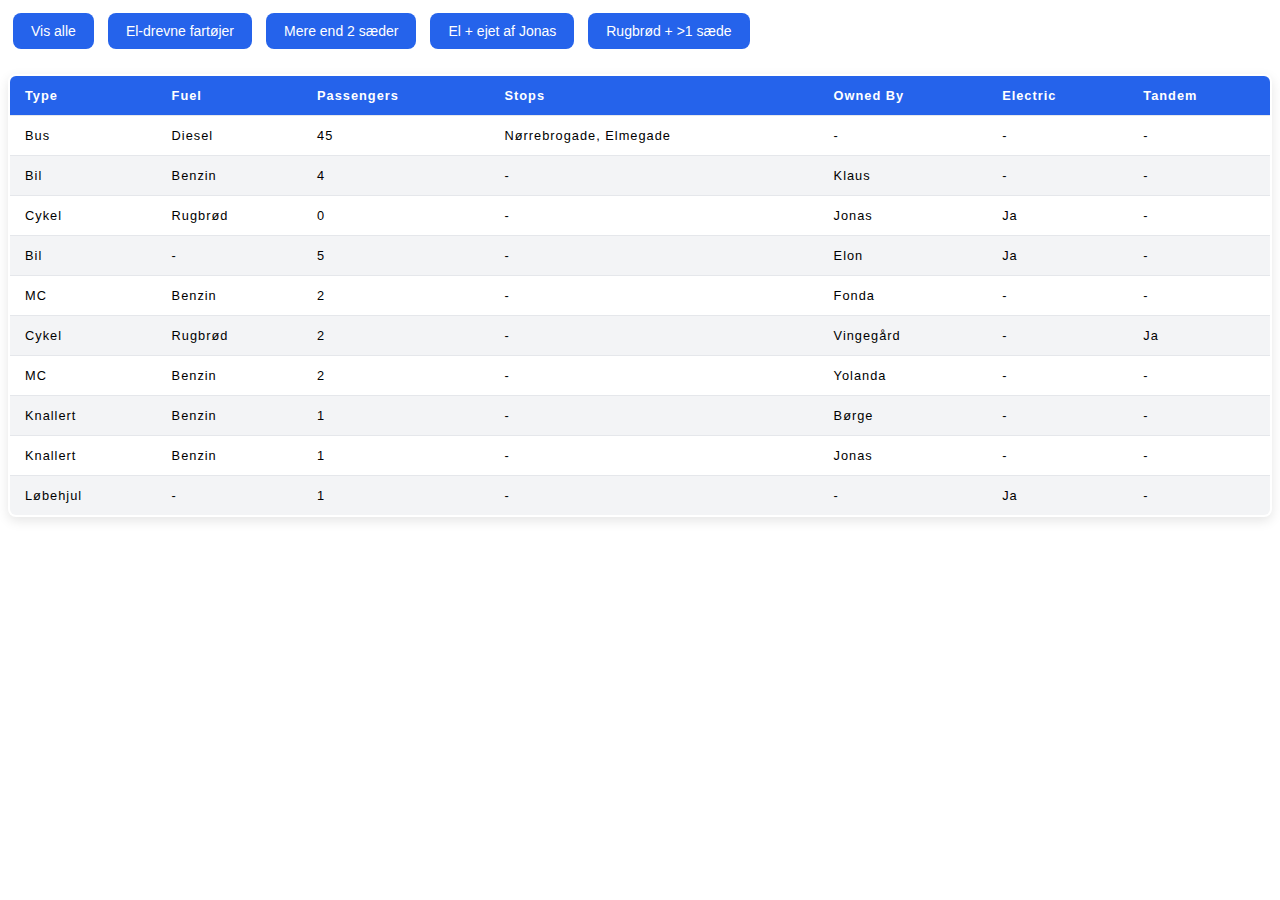
<file: filter_oevelse_starter_files_table/index.html>
<!DOCTYPE html>
<html lang="en">

<head>
    <meta charset="UTF-8">
    <meta name="viewport" content="width=device-width, initial-scale=1.0">
    <title>Document</title>
    <link rel="stylesheet" href="style.css">
    <script type="module" src="script.js"></script>
</head>

<body>

    <button id="showAll">Vis alle</button>
    <button id="electricBtn">El-drevne fartøjer</button>
    <button id="moreThan2Btn">Mere end 2 sæder</button>
    <button id="electricJonasBtn">El + ejet af Jonas</button>
    <button id="rugbrodBtn">Rugbrød + >1 sæde</button>

    <table>

        <thead>
            <tr>
                <th>Type</th>
                <th>Fuel</th>
                <th>Passengers</th>
                <th>Stops</th>
                <th>Owned By</th>
                <th>Electric</th>
                <th>Tandem</th>
            </tr>
        </thead>
        <tbody></tbody>


</body>

</html>
</file>
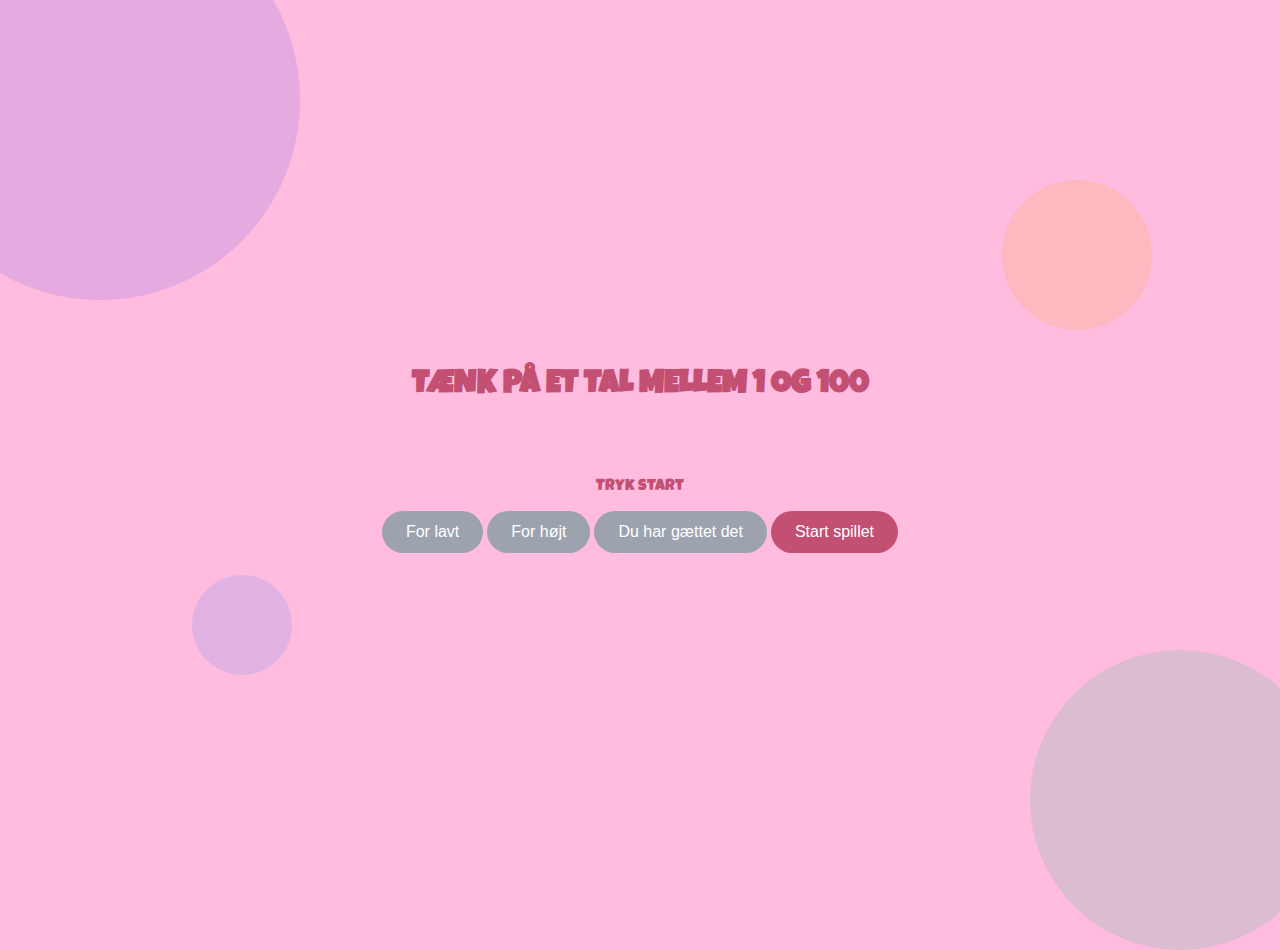
<file: gæt_et_tal_ombyttet/index.html>
<!doctype html>
<html lang="en">
  <head>
    <meta charset="UTF-8" />
    <meta name="viewport" content="width=, initial-scale=1.0" />
    <title>Gæt et tal ombyttet</title>
    <link
      href="https://fonts.googleapis.com/css?family=Luckiest+Guy&display=swap"
      rel="stylesheet"
    />
    <link rel="stylesheet" href="style_tal.css" />
  </head>
  <body>
    <h1>TÆNK PÅ ET TAL MELLEM 1 OG 100</h1>
    <h2 id="guess"></h2>
    <p id="startTekst">Tryk start</p>

    <div class="buttons">
      <button id="lowBtn" class="gameBtn">For lavt</button>
      <button id="highBtn" class="gameBtn">For højt</button>
      <button id="korrektBtn" class="gameBtn">Du har gættet det</button>
      <button id="startBtn" class="gameBtn">Start spillet</button>
    </div>
    <script src="js.js"></script>
    <div class="circle1"></div>
    <div class="circle2"></div>
  </body>
</html>
</file>
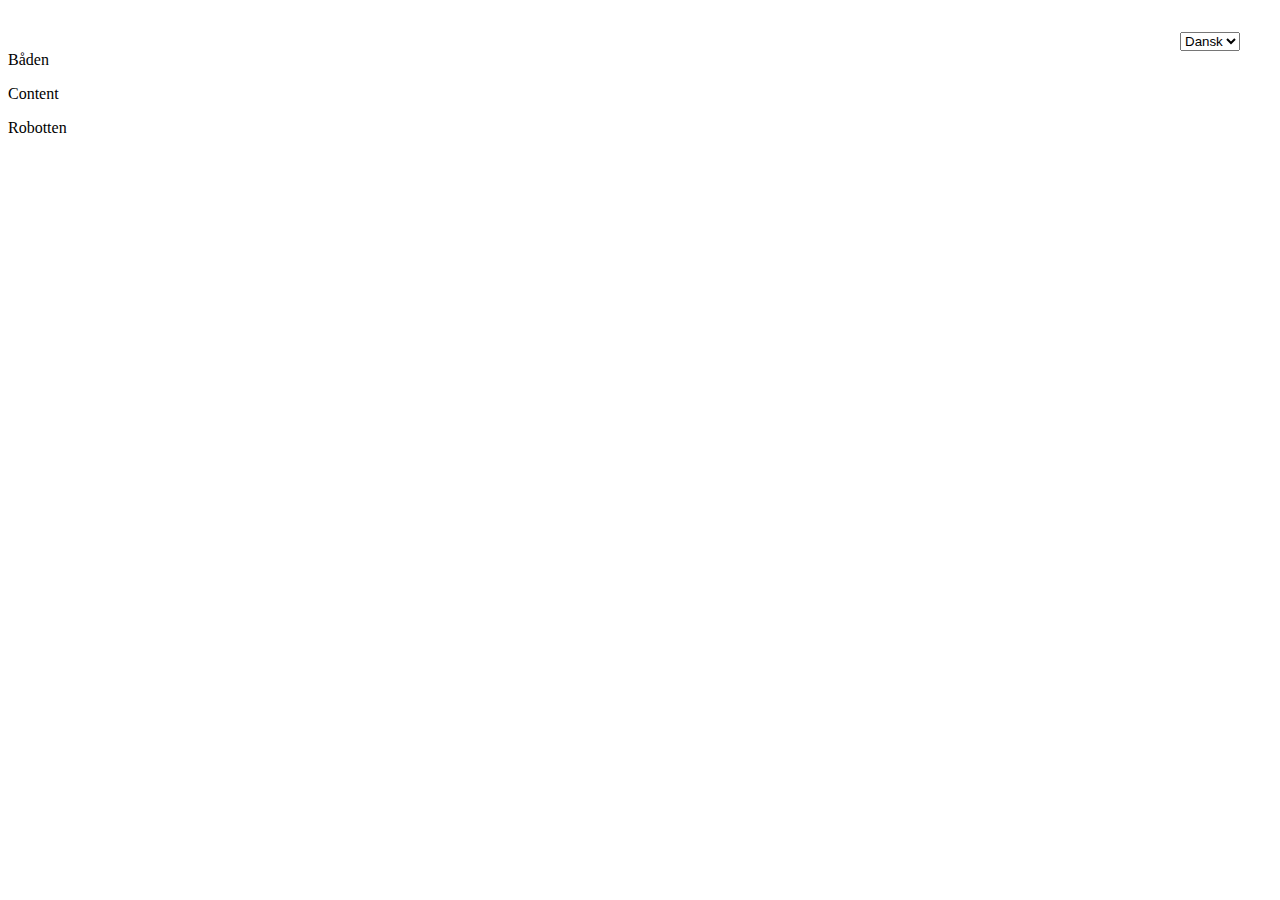
<file: language_switcher/index.html>
<!doctype html>
<html lang="en">
  <head>
    <meta charset="UTF-8" />
    <meta name="viewport" content="width=device-width, initial-scale=1.0" />
    <title>Language Switcher</title>
    <script type="module" src="js.js" defer></script>
  </head>

  <body>
    <div class="valg">
      <select id="valg">
        <option value="da">Dansk</option>
        <option value="de">Tysk</option>
      </select>
    </div>
    <header class="header">UDSKIFTES</header>
    <p>Content</p>
    <div class="footer">UDSKIFTES</div>
  </body>
  <style>
    .valg {
      display: flex;
      justify-content: flex-end;
      margin-right: 2rem;
      margin-top: 2rem;
    }
  </style>
</html>
</file>
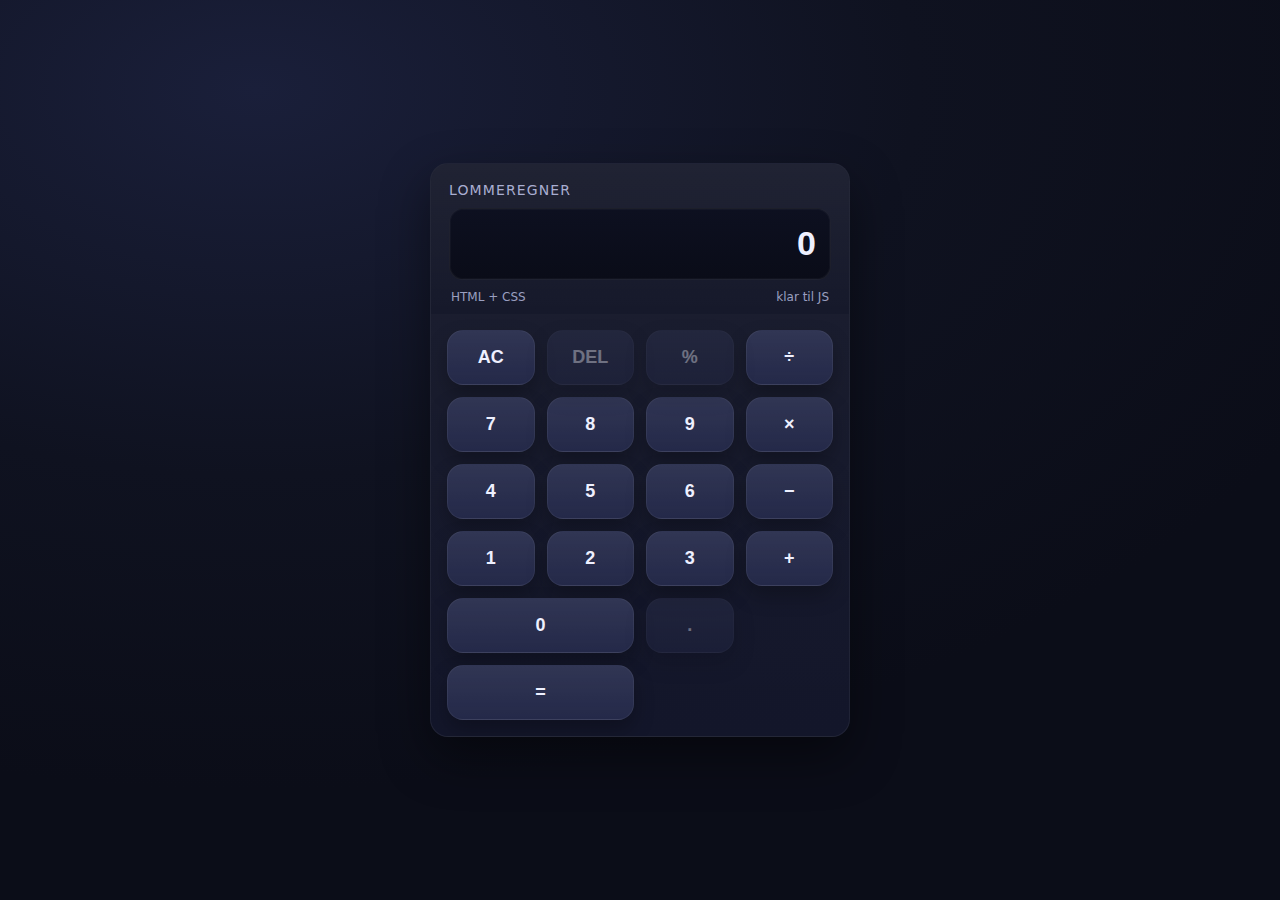
<file: lommeregner starter files/index.html>
<!doctype html>
<html lang="da">
  <head>
    <meta charset="utf-8" />
    <meta name="viewport" content="width=device-width,initial-scale=1" />
    <title>Lommeregner (HTML + CSS)</title>
    <link rel="stylesheet" href="style.css" />

    <script type="module" src="index.js"></script>
  </head>
  <body>
    <main class="calc" aria-label="Lommeregner">
      <header class="calc__top">
        <p class="calc__title">Lommeregner</p>

        <!-- Kun UI: JS kan senere skrive til value -->
        <input class="display" type="text" inputmode="decimal" value="0" aria-label="Display" readonly />

        <div class="hint" aria-hidden="true">
          <span>HTML + CSS</span>
          <span>klar til JS</span>
        </div>
      </header>

      <section class="keys" aria-label="Taster">
        <button class="key key--danger" type="button" data-func="ac">AC</button>
        <button class="key key--danger" type="button" data-func="del" disabled>DEL</button>
        <button class="key key--op" type="button" data-func="percent" disabled>%</button>
        <button class="key key--op" type="button" data-func="/">÷</button>

        <button class="key" type="button" data-func="7">7</button>
        <button class="key" type="button" data-func="8">8</button>
        <button class="key" type="button" data-func="9">9</button>
        <button class="key key--op" type="button" data-func="*">×</button>

        <button class="key" type="button" data-func="4">4</button>
        <button class="key" type="button" data-func="5">5</button>
        <button class="key" type="button" data-func="6">6</button>
        <button class="key key--op" type="button" data-func="-">−</button>

        <button class="key" type="button" data-func="1">1</button>
        <button class="key" type="button" data-func="2">2</button>
        <button class="key" type="button" data-func="3">3</button>
        <button class="key key--op" type="button" data-func="+">+</button>

        <button class="key key--wide" type="button" data-func="0">0</button>
        <button class="key" type="button" data-func="." disabled>.</button>
        <button class="key key--equal" type="button" data-func="=">=</button>
      </section>
    </main>
  </body>
</html>
</file>
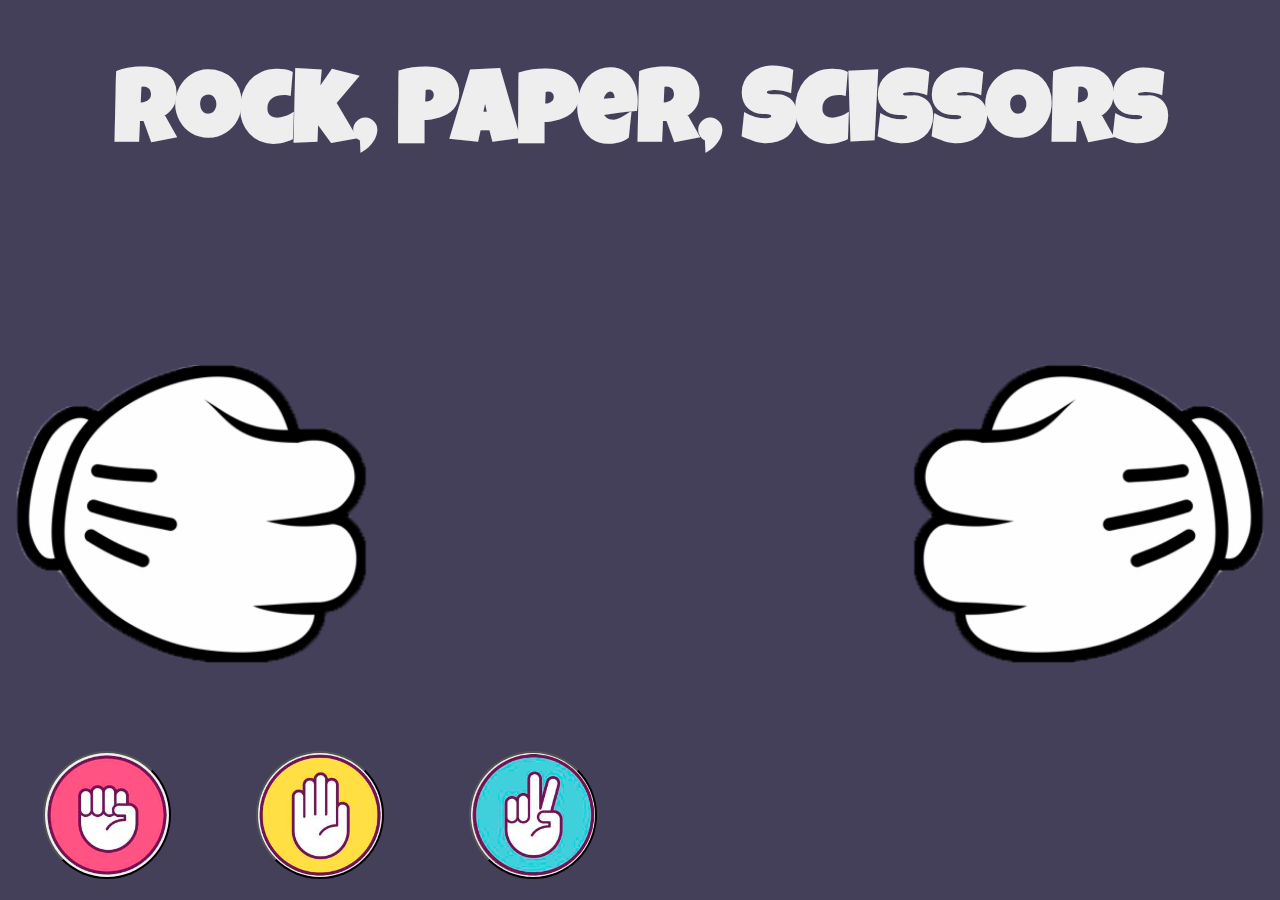
<file: rockpaperscissors/index.html>
<!doctype html>
<html lang="en">
  <head>
    <meta charset="UTF-8" />
    <meta name="viewport" content="width=device-width, initial-scale=1.0" />
    <meta http-equiv="X-UA-Compatible" content="ie=edge" />
    <title>Rock, Paper, Scissors</title>
    <link
      href="https://fonts.googleapis.com/css?family=Luckiest+Guy&display=swap"
      rel="stylesheet"
    />
    <link rel="stylesheet" href="styles.css" />
  </head>
  <body>
    <h1>Rock, Paper, Scissors</h1>

    <div id="gamefield">
      <div id="player1" class="player"></div>
      <div id="player2" class="player"></div>
      <div id="texts">
        <div id="lose" class="hidden"><h1>You lose</h1></div>
        <div id="win" class="hidden"><h1>You win</h1></div>
        <div id="draw" class="hidden"><h1>It's a draw</h1></div>
      </div>
    </div>

    <div id="buttons">
      <button class="rock"></button>
      <button class="paper"></button>
      <button class="scissors"></button>
    </div>
    <script src="js.js"></script>
  </body>
</html>
</file>
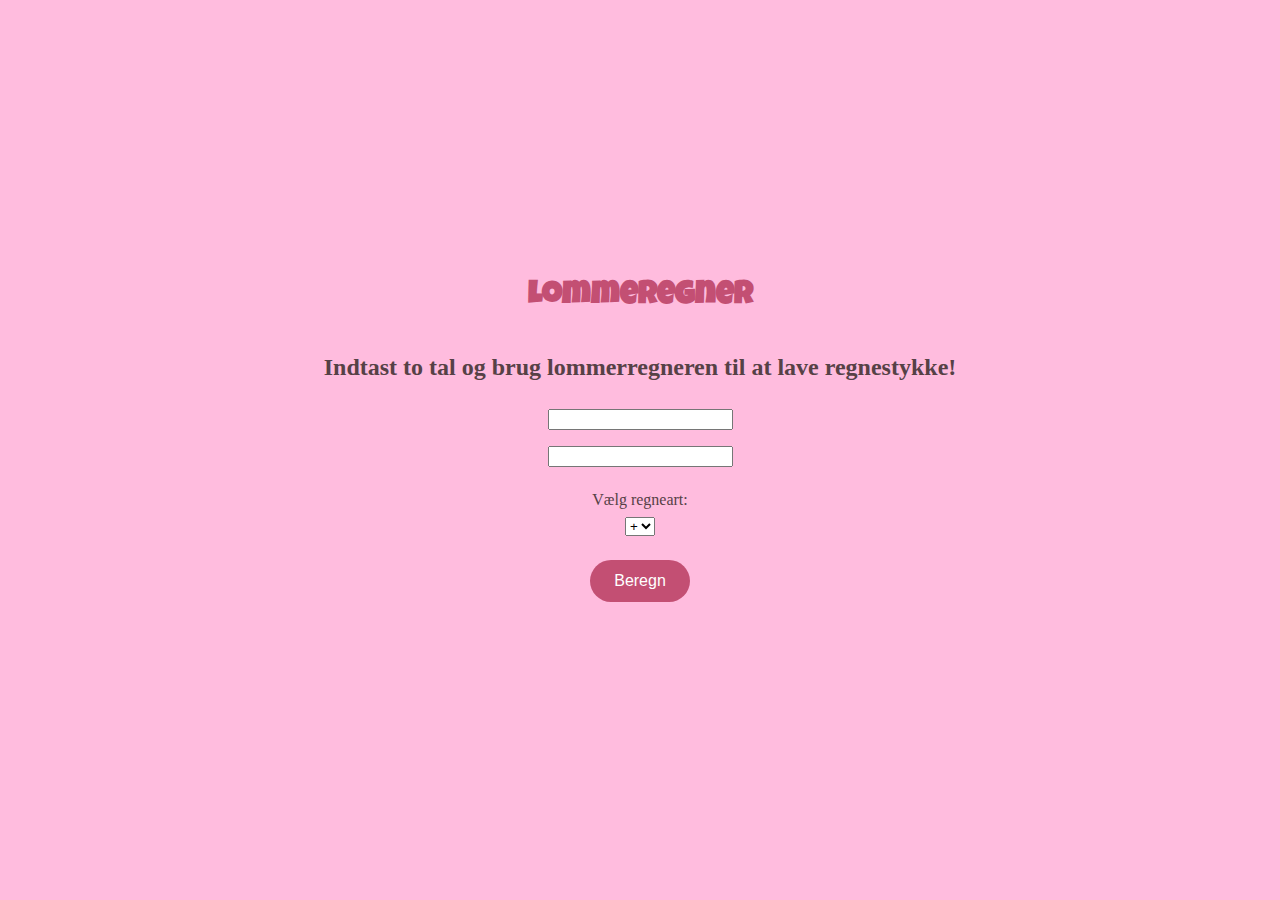
<file: (lomme)regner_simpel/html.html>
<!doctype html>
<html lang="en">
  <head>
    <meta charset="UTF-8" />
    <meta name="viewport" content="width=, initial-scale=1.0" />
    <title>Lommeregner simpel</title>
    <link rel="stylesheet" href="style.css" />
    <link
      href="https://fonts.googleapis.com/css?family=Luckiest+Guy&display=swap"
      rel="stylesheet"
    />
  </head>
  <body>
    <h1>Lommeregner</h1>
    <h2>Indtast to tal og brug lommerregneren til at lave regnestykke!</h2>
    <input id="tal1" class="tal1" type="number" />
    <input id="tal2" class="tal2" type="number" />

    <label for="operator">Vælg regneart:</label>

    <select id="operator">
      <option value="+">+</option>
      <option value="-">-</option>
      <option value="*">*</option>
      <option value="/">/</option>
    </select>

    <button id="regnud" class="beregn">Beregn</button>
    <h2 id="resultat"></h2>
    <script src="js.js"></script>
  </body>
</html>
</file>
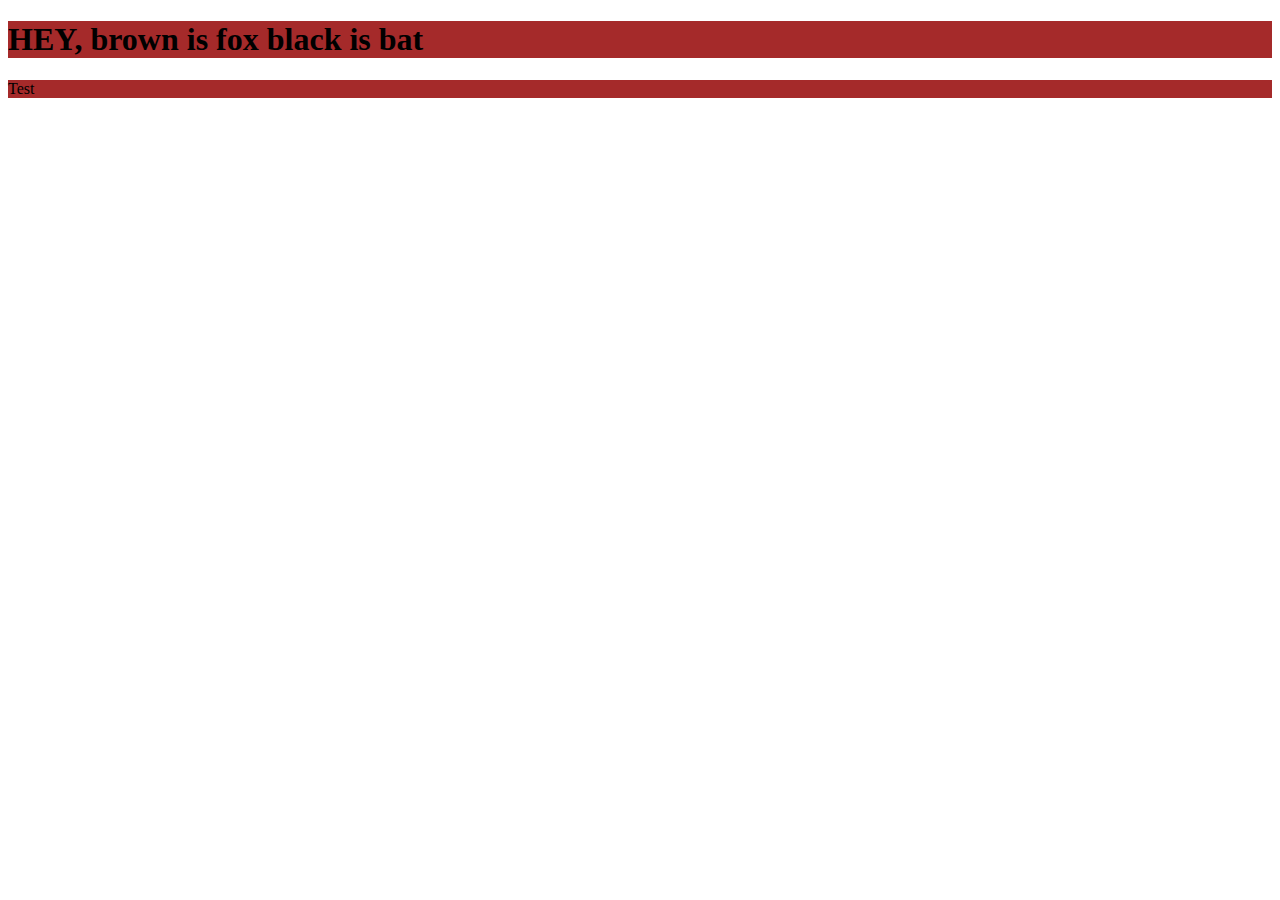
<file: attribute_selectors_eksempel/html.html>
<!doctype html>
<html lang="en">
  <head>
    <meta charset="UTF-8" />
    <meta name="viewport" content="width=device-width, initial-scale=1.0" />
    <title>Document</title>
    <link rel="stylesheet" href="style.css" />
  </head>
  <body>
    <h1 data-filter="fox">HEY, brown is fox black is bat</h1>
    <p data-filter="fox">Test</p>

    <!-- Hvis man ændrer "data-filter" ændrer den farve tema -->
  </body>
</html>
</file>
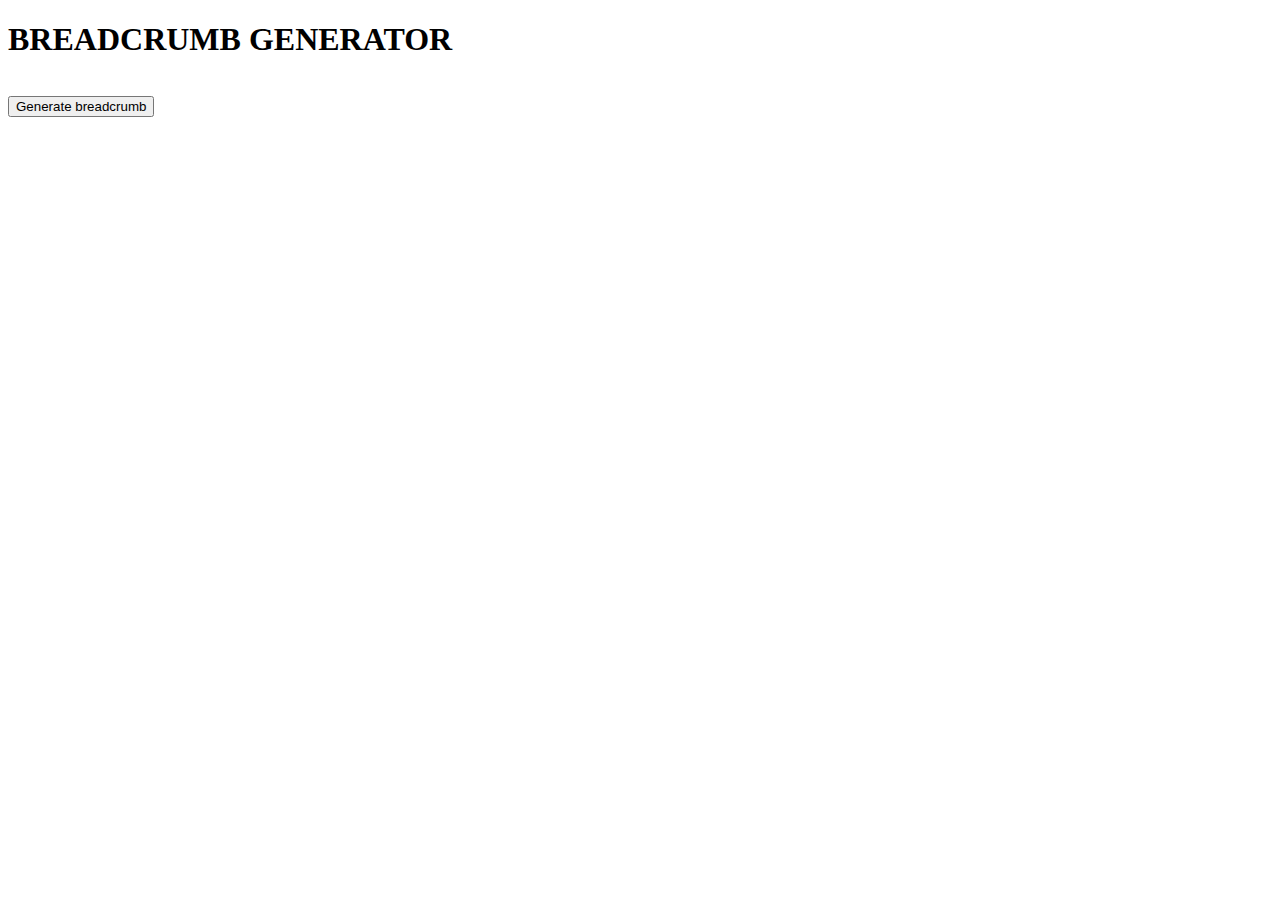
<file: breadcrumb_navigation/html.html>
<!doctype html>
<html lang="en">
  <head>
    <meta charset="UTF-8" />
    <meta name="viewport" content="width=device-width, initial-scale=1.0" />
    <title>Breadcrumb_navigation</title>
    <link rel="stylesheet" href="style.css" />
  </head>
  <body>
    <h1>BREADCRUMB GENERATOR</h1>
    <nav>
      <ul id="breadcrumb"></ul>
    </nav>
    <button id="generate" class="generateBtn">Generate breadcrumb</button>
    <script src="js.js"></script>
  </body>
</html>
</file>
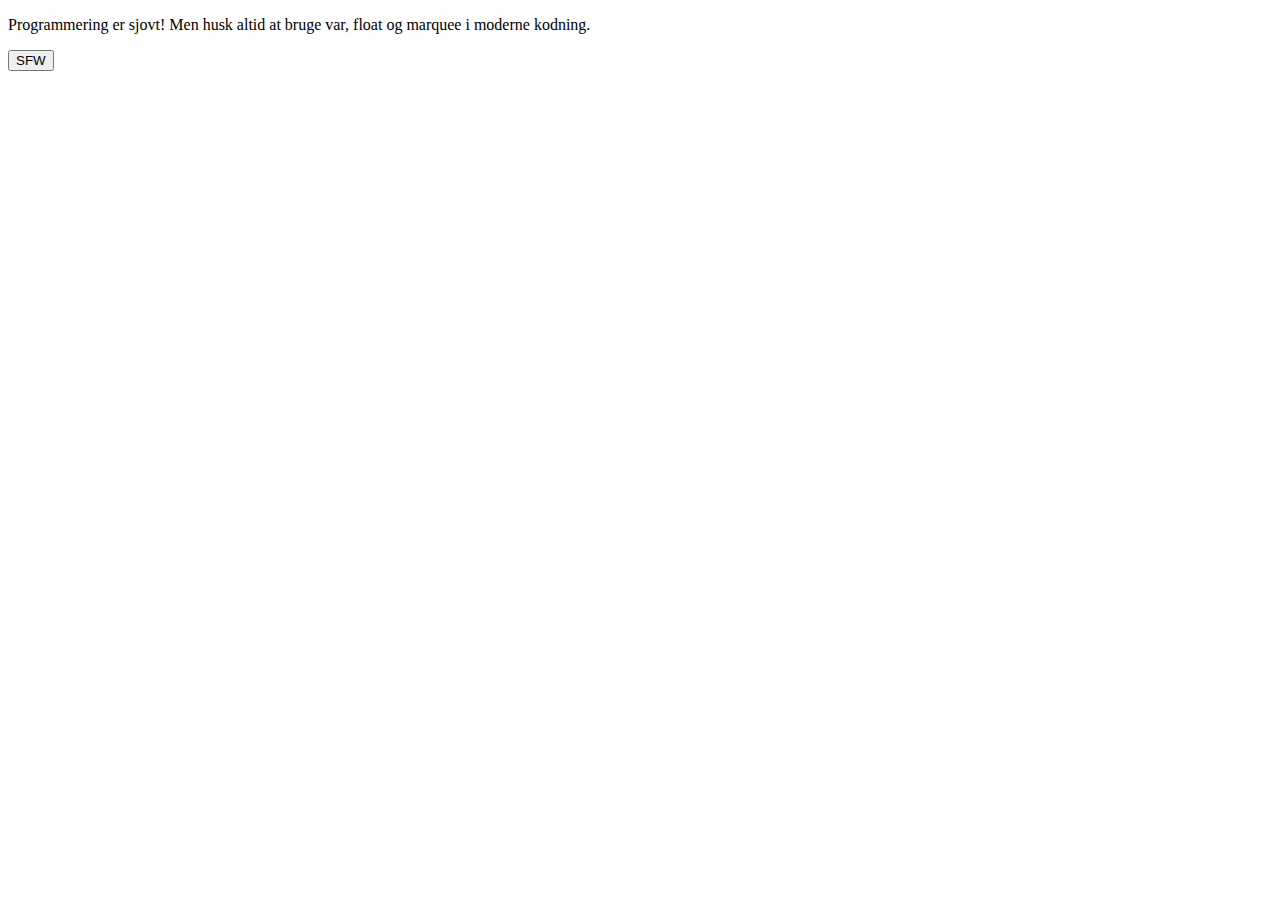
<file: Profanity_filter/html.html>
<!doctype html>
<html lang="en">
  <head>
    <meta charset="UTF-8" />
    <meta name="viewport" content="width, initial-scale=1.0" />
    <title>Document</title>
  </head>
  <body>
    <p id="text">
      Programmering er sjovt! Men husk altid at bruge var, float og marquee i
      moderne kodning.
    </p>
    <button id="cta_btn">SFW</button>

    <dialog id="infoDialog">
      <p>Teksten er allerede SFW</p>
      <button id="closeDialog">OK</button>
    </dialog>
    <script src="js.js"></script>
  </body>
</html>
</file>
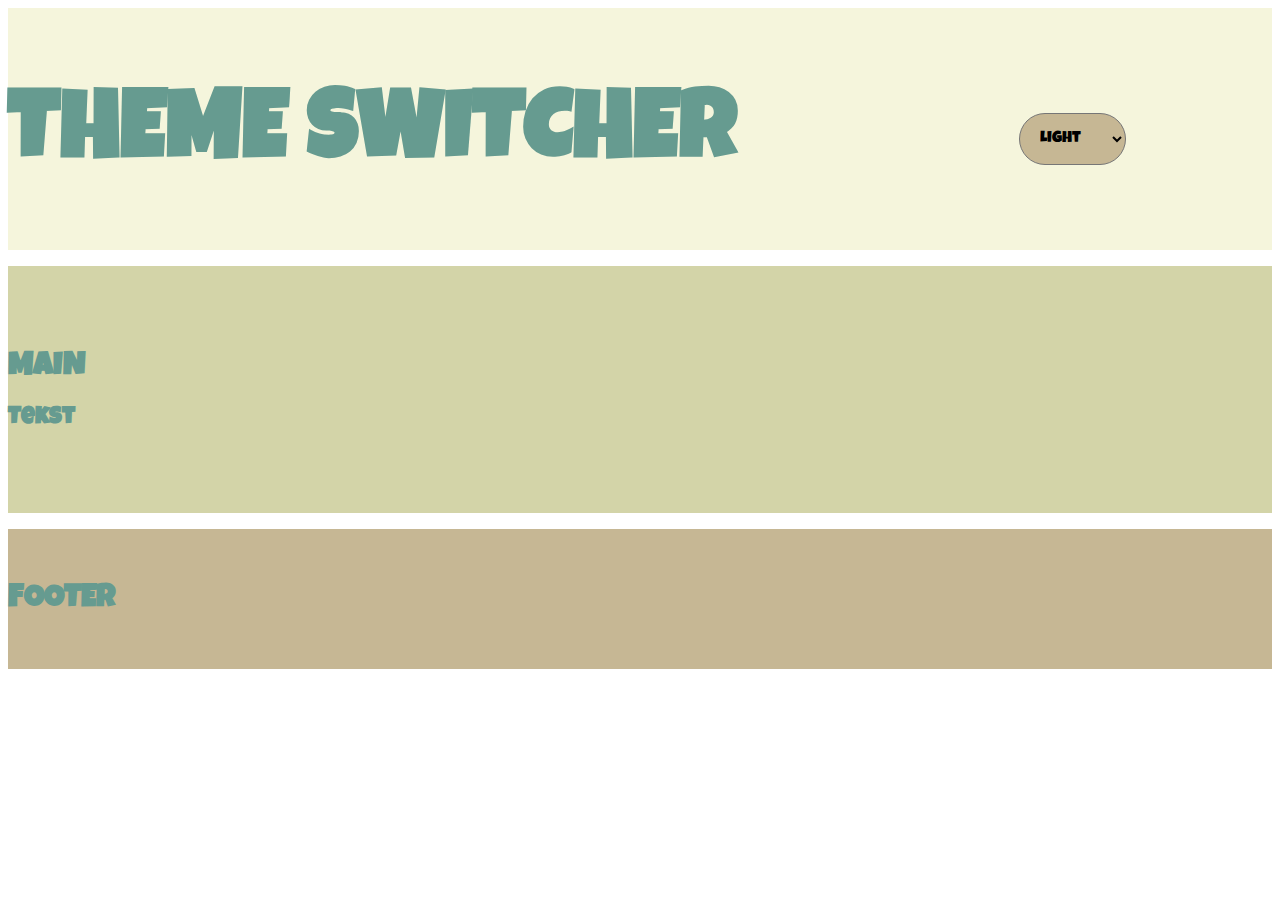
<file: theme_switcher/html.html>
<!doctype html>
<html lang="en">
  <head>
    <meta charset="UTF-8" />
    <meta name="viewport" content="width=device-width, initial-scale=1.0" />
    <title>Theme switcher</title>
    <link rel="stylesheet" href="style.css" />
    <script src="js.js"></script>
    <link
      href="https://fonts.googleapis.com/css?family=Luckiest+Guy&display=swap"
      rel="stylesheet"
    />
  </head>
  <body data-theme="hawaii">
    <header>
      <div class="header_grid">
        <h1>THEME SWITCHER</h1>
        <div class="valg">
          <select id="valg">
            <option value="dark">Dark</option>
            <option value="hawaii">Hawaii</option>
            <option value="light">Light</option>
          </select>
        </div>
      </div>
    </header>
    <main>
      <h1>MAIN</h1>
      <h2>Tekst</h2>
    </main>
    <footer>
      <h1>FOOTER</h1>
    </footer>
  </body>
</html>
</file>
<file: filter_oevelse_starter_files_table/style.css>
table {
  border-collapse: collapse;
  border: 2px solid rgb(140 140 140);
  font-family: sans-serif;
  font-size: 0.8rem;
  letter-spacing: 1px;
}

caption {
  caption-side: bottom;
  padding: 10px;
  font-weight: bold;
}

button {
  background-color: #2563eb;
  color: #fff;
  border: none;
  padding: 10px 18px;
  margin: 5px;
  border-radius: 8px;
  cursor: pointer;
  font-size: 14px;
  transition: all 0.2s ease;
}

button:hover {
  background-color: #1e40af;
  transform: translateY(-2px);
}

button:active {
  transform: translateY(0);
}

table {
  width: 100%;
  border-collapse: collapse;
  margin-top: 20px;
  background-color: #fff;
  box-shadow: 0 4px 12px rgba(0, 0, 0, 0.1);
  border-radius: 8px;
  overflow: hidden;
}

thead {
  background-color: #2563eb;
  color: #fff;
}

th,
td {
  text-align: left;
  padding: 12px 15px;
  border-bottom: 1px solid #e5e7eb;
}

tr:nth-child(even) {
  background-color: #f3f4f6;
}

tr:hover {
  background-color: #dbeafe;
  transition: background-color 0.2s ease;
}
</file>
<file: gæt_et_tal_ombyttet/style_tal.css>
.hidden {
  display: none;
}

body {
  display: flex;
  flex-direction: column; /* elementer i lodret rækkefølge */
  justify-content: center; /* lodret centreret */
  align-items: center; /* vandret centreret */
  min-height: 100vh; /* fylder hele højden af skærmen */
  margin: 0;
  background-color: #ffbcde;
}

/* Baggrundscirkler */
body::before,
body::after,
body .circle1,
body .circle2,
body .circle3 {
  content: "";
  position: absolute;
  border-radius: 50%;
  opacity: 0.15;
  z-index: -1; /* ligger bag spillet */
}

/* Store cirkler via pseudo-elementer */
body::before {
  width: 400px;
  height: 400px;
  background-color: #4f46e5; /* lilla */
  top: -100px;
  left: -100px;
}

body::after {
  width: 300px;
  height: 300px;
  background-color: #10b981; /* grøn */
  bottom: -50px;
  right: -50px;
}

/* Mindre cirkler med ekstra divs */
.circle1 {
  width: 150px;
  height: 150px;
  background-color: #f59e0b; /* orange */
  top: 20%;
  right: 10%;
}

.circle2 {
  width: 100px;
  height: 100px;
  background-color: #3b82f6; /* blå */
  bottom: 25%;
  left: 15%;
}

.circle3 {
  width: 200px;
  height: 200px;
  background-color: #ec4899; /* pink */
  top: 50%;
  left: 50%;
  transform: translate(-50%, -50%);
}

h1 {
  color: #c34f73;
  font-family: "Luckiest Guy", cursive;
}

h2 {
  color: #564146;
  font-family: "Times New Roman", Times, serif;
}

p {
  font-family: "Luckiest Guy", cursive;
  color: #c34f73;
}

.gameBtn {
  padding: 12px 24px;
  font-size: 16px;
  border-radius: 25px; /* Runde hjørner */
  border: none;
  cursor: pointer;
  background-color: #c34f73;
  color: white;
  transition:
    background-color 0.3s,
    transform 0.1s;
}

.gameBtn:disabled {
  background-color: #9ca3af;
  cursor: not-allowed;
}
</file>
<file: lommeregner starter files/style.css>
:root {
  --bg: #0f1220;
  --panel: #171a2b;
  --panel-2: #1e2238;
  --text: #eef0ff;
  --muted: #a9aed1;
  --btn: #242949;
  --btn-hover: #2c3260;
  --accent: #6ee7ff;
  --danger: #ff6b6b;
  --shadow: 0 20px 50px rgba(0, 0, 0, 0.45);
  --radius: 18px;
}

* {
  box-sizing: border-box;
}
body {
  margin: 0;
  min-height: 100vh;
  display: grid;
  place-items: center;
  background: radial-gradient(1200px 700px at 20% 10%, #1a1f3a 0%, var(--bg) 55%, #0b0d18 100%);
  color: var(--text);
  font-family:
    system-ui,
    -apple-system,
    Segoe UI,
    Roboto,
    Helvetica,
    Arial,
    sans-serif;
  padding: 24px;
}

.calc {
  width: min(420px, 100%);
  background: linear-gradient(180deg, var(--panel) 0%, #13162a 100%);
  border: 1px solid rgba(255, 255, 255, 0.06);
  border-radius: var(--radius);
  box-shadow: var(--shadow);
  overflow: hidden;
}

.calc__top {
  padding: 18px 18px 10px;
  background: linear-gradient(180deg, rgba(255, 255, 255, 0.04), rgba(255, 255, 255, 0));
}

.calc__title {
  margin: 0 0 10px;
  font-size: 14px;
  letter-spacing: 0.08em;
  text-transform: uppercase;
  color: var(--muted);
}

.display {
  width: 100%;
  padding: 16px 14px;
  border-radius: 14px;
  border: 1px solid rgba(255, 255, 255, 0.08);
  background: linear-gradient(180deg, #0d1020 0%, #0a0c18 100%);
  color: var(--text);
  text-align: right;
  font-size: 34px;
  font-weight: 650;
  line-height: 1.1;
  outline: none;
  box-shadow: inset 0 0 0 1px rgba(255, 255, 255, 0.03);
}

.hint {
  margin: 10px 2px 0;
  font-size: 12px;
  color: var(--muted);
  display: flex;
  justify-content: space-between;
  gap: 8px;
  opacity: 0.9;
}

.keys {
  padding: 16px;
  display: grid;
  grid-template-columns: repeat(4, 1fr);
  gap: 12px;
  background: linear-gradient(180deg, rgba(255, 255, 255, 0.02), rgba(255, 255, 255, 0));
}

button.key {
  appearance: none;
  border: 1px solid rgba(255, 255, 255, 0.06);
  background: linear-gradient(180deg, rgba(255, 255, 255, 0.06), rgba(255, 255, 255, 0)), var(--btn);
  color: var(--text);
  border-radius: 16px;
  padding: 16px 10px;
  font-size: 18px;
  font-weight: 650;
  cursor: pointer;
  transition:
    transform 0.05s ease,
    background 0.15s ease,
    border-color 0.15s ease;
  box-shadow: 0 10px 20px rgba(0, 0, 0, 0.25);
  user-select: none;
}
button.key:disabled {
  cursor: default;
  opacity: 0.4;
}

button.key:hover:not(:disabled) {
  background: linear-gradient(180deg, rgba(255, 255, 255, 0.08), rgba(255, 255, 255, 0)), var(--btn-hover);
  border-color: rgba(255, 255, 255, 0.12);
}

button.key:active:not(:disabled) {
  transform: translateY(1px) scale(0.99);
}

.key--op {
  background: linear-gradient(180deg, rgba(110, 231, 255, 0.18), rgba(110, 231, 255, 0)), var(--panel-2);
  border-color: rgba(110, 231, 255, 0.25);
}
.key--op:hover:not(:disabled) {
  border-color: rgba(110, 231, 255, 0.45);
}

.key--danger {
  background: linear-gradient(180deg, rgba(255, 107, 107, 0.2), rgba(255, 107, 107, 0)), #2a1a22;
  border-color: rgba(255, 107, 107, 0.25);
}
.key--danger:hover:not(:disabled) {
  border-color: rgba(255, 107, 107, 0.45);
}

.key--equal {
  grid-column: span 2;
  background: linear-gradient(180deg, rgba(110, 231, 255, 0.25), rgba(110, 231, 255, 0)), #133043;
  border-color: rgba(110, 231, 255, 0.35);
}
.key--equal:hover:not(:disabled) {
  border-color: rgba(110, 231, 255, 0.6);
}

.key--wide {
  grid-column: span 2;
}

/* Lille skærm: lidt mindre display */
@media (max-width: 360px) {
  .display {
    font-size: 28px;
  }
  button.key {
    padding: 14px 10px;
  }
}
</file>
<file: rockpaperscissors/styles.css>
body {
  margin: 0;
  background-color: #444059;
  font-family: "Luckiest Guy", cursive;
  color: #eee;
}

h1 {
  text-align: center;
  font-size: 8vw;
}

#gamefield {
  position: relative;
  overflow: hidden;
  display: flex;
  justify-content: space-between;
}

#player1 {
  --rot: 1;
}

#player2 {
  --rot: -1;
}

.player {
  transform: scale(var(--rot), 1);
  width: 40vw;
  height: 40vw;
  background-size: 100%;
  background-image: url(hand_rock.png);
}

.player.rock {
  background-image: url(hand_rock.png);
}

.player.paper {
  background-image: url(hand_paper.png);
}

.player.scissors {
  background-image: url(hand_scissors.png);
}

.player.shake {
  background-image: url(hand_rock.png);
  transform-origin: left center;
  animation: shake 1.8s ease-in 1 forwards;
}

@keyframes shake {
  0% {
    transform: scale(var(--rot), 1) translateX(calc((var(--rot) - 1) * 50%))
      rotate(0deg);
  }
  16% {
    transform: scale(var(--rot), 1) translateX(calc((var(--rot) - 1) * 50%))
      rotate(-40deg);
  }
  24% {
    transform: scale(var(--rot), 1) translateX(calc((var(--rot) - 1) * 50%))
      rotate(5deg);
  }
  32% {
    transform: scale(var(--rot), 1) translateX(calc((var(--rot) - 1) * 50%))
      rotate(0deg);
  }
  48% {
    transform: scale(var(--rot), 1) translateX(calc((var(--rot) - 1) * 50%))
      rotate(-40deg);
  }
  56% {
    transform: scale(var(--rot), 1) translateX(calc((var(--rot) - 1) * 50%))
      rotate(5deg);
  }
  64% {
    transform: scale(var(--rot), 1) translateX(calc((var(--rot) - 1) * 50%))
      rotate(0deg);
  }
  80% {
    transform: scale(var(--rot), 1) translateX(calc((var(--rot) - 1) * 50%))
      rotate(-40deg);
  }
  96% {
    transform: scale(var(--rot), 1) translateX(calc((var(--rot) - 1) * 50%))
      rotate(5deg);
  }
  100% {
    transform: scale(var(--rot), 1) translateX(calc((var(--rot) - 1) * 50%))
      rotate(0deg);
  }
}

#texts {
  position: absolute;
  width: 100%;
  margin-top: 10vw;
  pointer-events: none;
}

#texts h1 {
  color: #ffde53;
  text-shadow:
    4px 4px 1px red,
    -4px -4px 1px red,
    4px -4px 1px red,
    -4px 4px 1px red;
}

.hidden {
  display: none;
}

#buttons {
  display: flex;
  justify-content: space-around;
  max-width: 50vw;
}

#buttons.disabled button {
  filter: grayscale(100%) brightness(0.75);
}

#buttons button {
  background-size: 100%;
  border-radius: 10vw;
  width: 10vw;
  height: 10vw;
  transition: filter 0.8s;
  cursor: pointer;
}

button.rock {
  background-image: url(button_rock.png);
}

button.paper {
  background-image: url(button_paper.png);
}

button.scissors {
  background-image: url(button_scissors.png);
}
</file>
<file: (lomme)regner_simpel/style.css>
body {
  display: flex;
  flex-direction: column; /* elementer i lodret rækkefølge */
  justify-content: center; /* lodret centreret */
  align-items: center; /* vandret centreret */
  min-height: 100vh; /* fylder hele højden af skærmen */
  margin: 0;
  background-color: #ffbcde;
}
h1 {
  color: #c34f73;
  font-family: "Luckiest Guy", cursive;
}

h2 {
  color: #564146;
  font-family: "Times New Roman", Times, serif;
}

label {
  color: #564146;
  font-family: "Times New Roman", Times, serif;
  margin-top: 1rem;
}

input {
  margin-block: 0.5rem;
}

#operator {
  margin-block: 0.5rem;
}

.beregn {
  padding: 12px 24px;
  margin-top: 1rem;
  font-size: 16px;
  border-radius: 25px; /* Runde hjørner */
  border: none;
  cursor: pointer;
  background-color: #c34f73;
  color: white;
  transition:
    background-color 0.3s,
    transform 0.1s;
}
</file>
<file: attribute_selectors_eksempel/style.css>
[data-filter="fox"] {
  background-color: brown;
  color: black;
}

[data-filter="bat"] {
  background-color: black;
  color: white;
}
</file>
<file: breadcrumb_navigation/style.css>
nav ul {
  list-style: none; /* Fjern punkter */
  padding: 0;
  display: flex; /* Gør listen vandret */
}

nav li {
  margin-right: 8px;
}

/* Indsæt / mellem alle elementer undtagen det sidste */
nav li:not(:last-child)::after {
  content: " / ";
  margin-left: 8px;
}

nav a {
  text-decoration: none;
  color: blue;
}

nav a:hover {
  text-decoration: underline;
}
</file>
<file: theme_switcher/style.css>
[data-theme="dark"] {
  --header-bg-col: grey;
  --txt-col: white;
  --main-bg-col: darkblue;
  --footer-bg-col: lightgrey;
}

[data-theme="hawaii"] {
  --header-bg-col: #00abd9;
  --txt-col: darkblue;
  --main-bg-col: yellow;
  --footer-bg-col: red;
}

[data-theme="light"] {
  --header-bg-col: beige;
  --txt-col: #669b90;
  --main-bg-col: #d3d4a8;
  --footer-bg-col: #c6b794;
}

header {
  background-color: var(--header-bg-col);
  color: var(--txt-col);
  font-family: "Luckiest Guy", cursive;
  padding-top: 1rem;
  font-size: 3rem;
}

main {
  background-color: var(--main-bg-col);
  color: var(--txt-col);
  font-family: "Luckiest Guy", cursive;
  padding-block: 4rem;
  margin-top: 1rem;
  margin-bottom: 1rem;
}

footer {
  background-color: var(--footer-bg-col);
  font-family: "Luckiest Guy", cursive;
  color: var(--txt-col);
  padding-block: 2rem;
}

.header_grid {
  display: grid;
  grid-template-columns: 4fr 1fr;
  align-items: center;
}

select {
  background-color: var(--footer-bg-col);
  padding-left: 1rem;
  padding-right: 1rem;
  padding-top: 1rem;
  padding-bottom: 1rem;
  border-radius: 2rem;
  font-family: "Luckiest Guy", cursive;
  font-size: 1rem;
}
</file>
